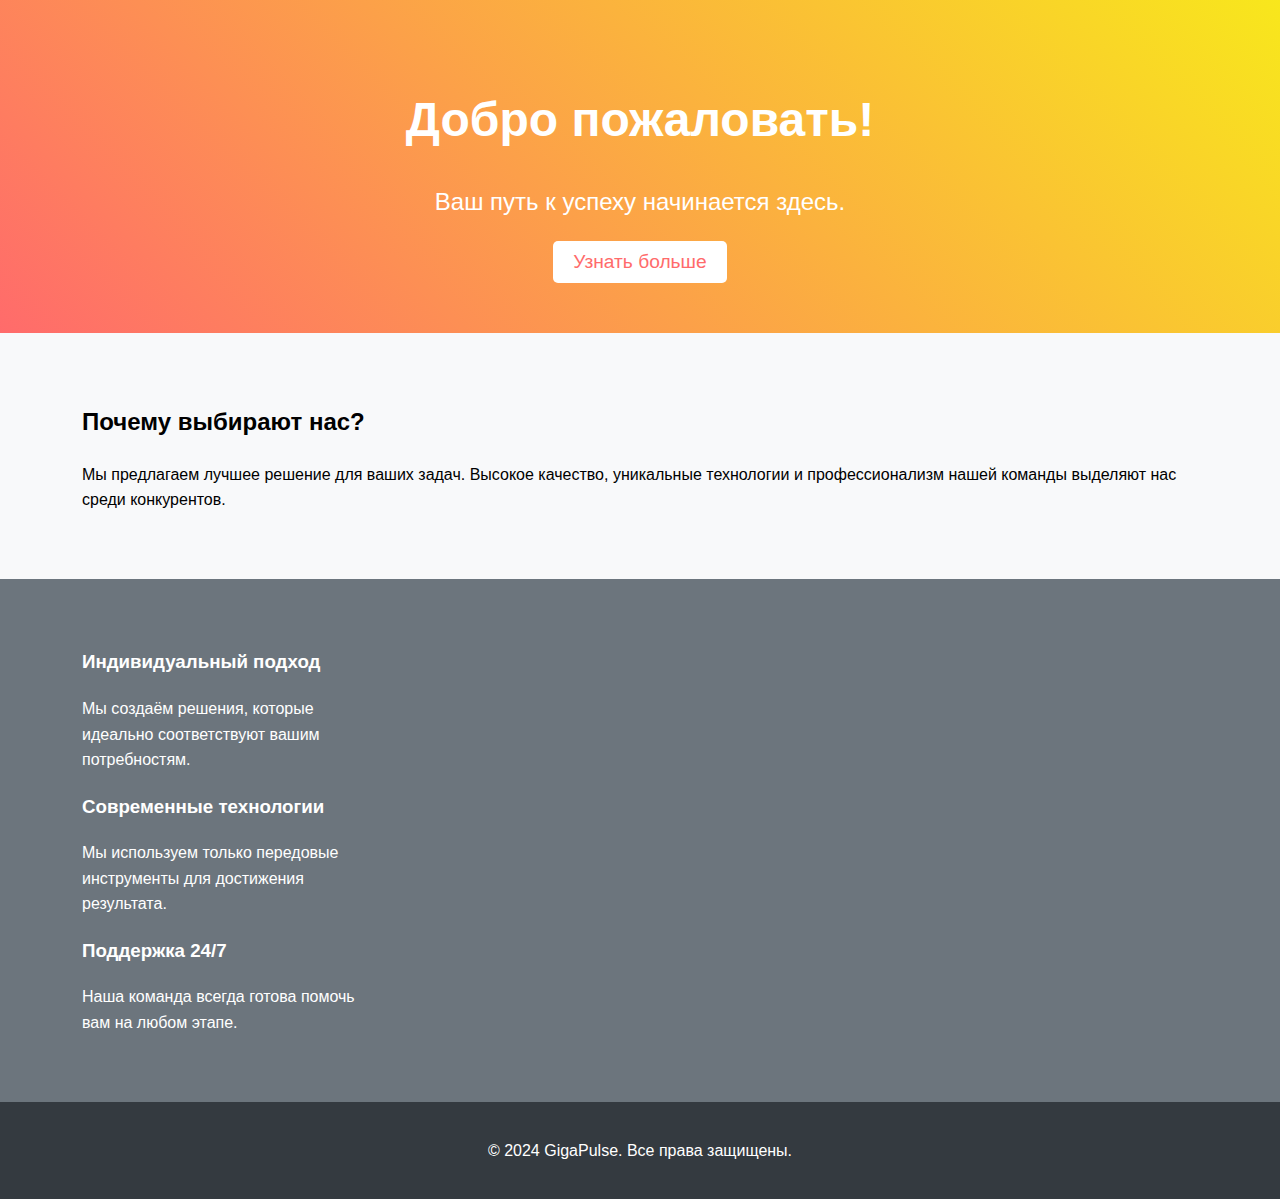
<file: index.html>
<!DOCTYPE html> 
<html lang="en">
<head>
  <meta charset="UTF-8">
  <meta name="viewport" content="width=device-width, initial-scale=1.0">
  <title>Добро пожаловать на GigaPulse - Энергия движения</title>
  <link rel="stylesheet" href="style.css">
</head>
<body>
  <header class="header">
    <div class="container">
      <h1 class="main-title">Добро пожаловать!</h1>
      <p class="subtitle">Ваш путь к успеху начинается здесь.</p>
      <button class="cta-button" id="learn-more">Узнать больше</button>
    </div>
  </header>

  <section class="about" id="about">
    <div class="container">
      <h2 class="section-title">Почему выбирают нас?</h2>
      <p>Мы предлагаем лучшее решение для ваших задач. Высокое качество, уникальные технологии и профессионализм нашей команды выделяют нас среди конкурентов.</p>
    </div>
  </section>

  <section class="features">
    <div class="container">
      <div class="feature">
        <h3>Индивидуальный подход</h3>
        <p>Мы создаём решения, которые идеально соответствуют вашим потребностям.</p>
      </div>
      <div class="feature">
        <h3>Современные технологии</h3>
        <p>Мы используем только передовые инструменты для достижения результата.</p>
      </div>
      <div class="feature">
        <h3>Поддержка 24/7</h3>
        <p>Наша команда всегда готова помочь вам на любом этапе.</p>
      </div>
    </div>
  </section>

  <footer class="footer">
    <div class="container">
      <p>&copy; 2024 GigaPulse. Все права защищены.</p>
    </div>
  </footer>

  <script src="script.js"></script>
</body>
</html>
</file>
<file: style.css>
/* Общие стили */
body {
  margin: 0;
  font-family: Arial, sans-serif;
  line-height: 1.6;
}

.container {
  width: 90%;
  max-width: 1200px;
  margin: 0 auto;
}

/* Заголовок */
.header {
  background: linear-gradient(45deg, #ff6b6b, #f8e71c);
  color: #fff;
  padding: 50px 20px;
  text-align: center;
  animation: fadeIn 2s ease-in-out;
}

.main-title {
  font-size: 3rem;
  margin-bottom: 10px;
}

.subtitle {
  font-size: 1.5rem;
  margin-bottom: 20px;
}

.cta-button {
  padding: 10px 20px;
  font-size: 1.2rem;
  background-color: #fff;
  color: #ff6b6b;
  border: none;
  border-radius: 5px;
  cursor: pointer;
  transition: transform 0.3s;
}

.cta-button:hover {
  transform: scale(1.1);
}

/* Секции */
.about {
  background: #f8f9fa;
  padding: 50px 20px;
}

.features {
  display: flex;
  justify-content: space-around;
  background: #6c757d;
  color: #fff;
  padding: 50px 20px;
}

.feature {
  max-width: 300px;
  animation: slideUp 1s ease-out;
}

/* Подвал */
.footer {
  background: #343a40;
  color: #fff;
  padding: 20px 0;
  text-align: center;
}

/* Анимации */
@keyframes fadeIn {
  from {
    opacity: 0;
  }
  to {
    opacity: 1;
  }
}

@keyframes slideUp {
  from {
    transform: translateY(20px);
    opacity: 0;
  }
  to {
    transform: translateY(0);
    opacity: 1;
  }
}
</file>
